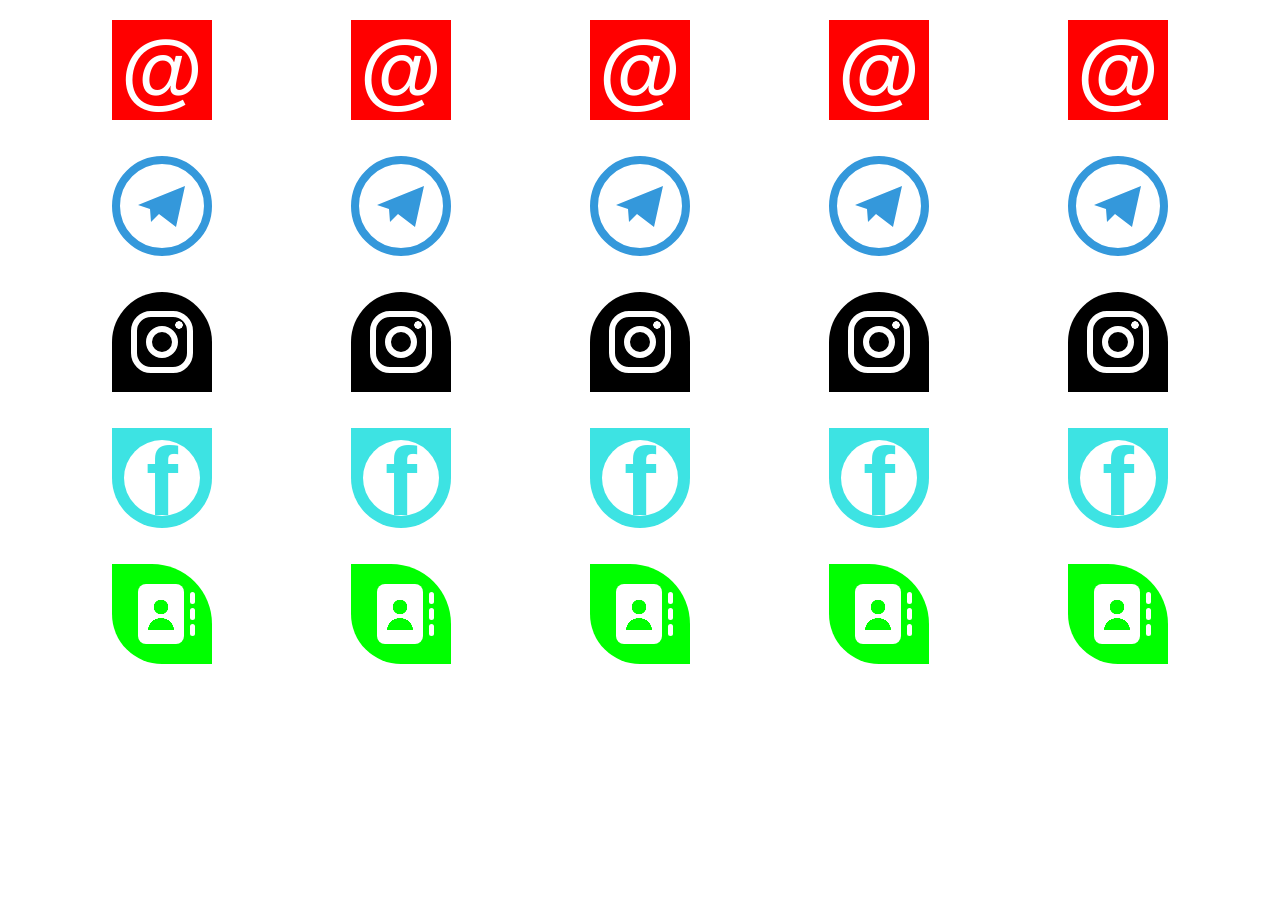
<file: index.html>
<!DOCTYPE html>
<html lang="uz">
<head>
  <meta charset="UTF-8">
  <meta name="viewport" content="width=device-width, initial-scale=1">
  <title>Document</title>
  <link rel="stylesheet" href="style.css">
</head>
<body>

  <div class="grid">
    <!-- mail -->
    <div class="icon mail" id="instagram"></div>
    <div class="icon mail" id="instagram2"></div>
    <div class="icon mail" id="instagram3"></div>
    <div class="icon mail" id="instagram4"></div>
    <div class="icon mail" id="instagram5"></div>

    <!-- telegram -->
    <div class="icon telegram" id="telegram-1"></div>
    <div class="icon telegram" id="telegram-2"></div>
    <div class="icon telegram" id="telegram-3"></div>
    <div class="icon telegram" id="telegram-4"></div>
    <div class="icon telegram" id="telegram-5"></div>

    <!-- instagram -->
    <div class="icon instagram" id="instagram-1"></div>
    <div class="icon instagram" id="instagram-2"></div>
    <div class="icon instagram" id="instagram-3"></div>
    <div class="icon instagram" id="instagram-4"></div>
    <div class="icon instagram" id="instagram-5"></div>

    <!-- facebook -->
    <div class="icon facebook" id="facebook-1"></div>
    <div class="icon facebook" id="facebook-2"></div>
    <div class="icon facebook" id="facebook-3"></div>
    <div class="icon facebook" id="facebook-4"></div>
    <div class="icon facebook" id="facebook-5"></div>

    <!-- contacts -->
    <div class="icon contacts" id="contacts-1"></div>
    <div class="icon contacts" id="contacts-2"></div>
    <div class="icon contacts" id="contacts-3"></div>
    <div class="icon contacts" id="contacts-4"></div>
    <div class="icon contacts" id="contacts-5"></div>
  </div>

</body>
</html>
</file>
<file: style.css>
*,
*::before,
*::after {
    box-sizing: border-box;
}

body {
    margin: 0;
    padding: 20px 0;
    background: #fff;
}

.grid {
    width: min(1195px, 100%);
    margin: 0 auto;
    display: grid;
    grid-template-columns: repeat(5, 1fr);
    row-gap: 36px;
}

.icon {
    position: relative;
    width: 100px;
    height: 100px;
    margin: 0 auto;
}

.icon::before,
.icon::after {
    content: "";
    position: absolute;
}

/* ---------- 1. mail (qizil @) ---------- */
.mail {
    background: #f00;
}

.mail::before {
    content: "@";
    inset: 0;
    color: #fff;
    text-align: center;
    font: bold 84px/100px Arial, sans-serif;
}

/* ---------- 2. telegram ---------- */
.telegram {
    border: 8px solid #3498db;
    border-radius: 50%;
}

.telegram::before {
    /* qog'oz samolyot */
    left: -8px;
    top: -8px;
    width: 100px;
    height: 100px;
    background: #3498db;
    clip-path: polygon(26% 49%, 73% 30%, 64% 71%, 47% 58%, 39% 66%, 38% 53%);
}

/* ---------- 3. instagram ---------- */
.instagram {
    background: #000;
    border-radius: 50px 50px 0 0;
}

.instagram::before {
    /* kvadrat + nuqta */
    left: 19px;
    top: 19px;
    width: 62px;
    height: 62px;
    border: 6px solid #fff;
    border-radius: 20px;
    background: radial-gradient(circle at 48px 14px, #fff 3.5px, transparent 4px) border-box;
}

.instagram::after {
    /* linza */
    left: 34px;
    top: 34px;
    width: 32px;
    height: 32px;
    border: 6px solid #fff;
    border-radius: 50%;
}

/* ---------- 4. facebook ---------- */
.facebook {
    background: #3de3e3;
    border-radius: 0 0 50px 50px;
}

.facebook::before {
    /* oq doira */
    left: 12px;
    top: 12px;
    width: 76px;
    height: 76px;
    background: #fff;
    border-radius: 50%;
}

.facebook::after {
    /* f harfi */
    content: "f";
    left: 0;
    right: 0;
    top: 6px;
    text-align: center;
    color: #3de3e3;
    font: bold 96px/1 Arial, sans-serif;
}

/* ---------- 5. contacts ---------- */
.contacts {
    background: #0f0;
    border-radius: 0 60px 0 50px;
}

.contacts::before {
    /* oq kitob + odam */
    left: 26px;
    top: 20px;
    width: 46px;
    height: 60px;
    border-radius: 8px;
    background:
        radial-gradient(circle at 23px 23px, #0f0 7px, transparent 7.5px),
        radial-gradient(13px 12px at 50% 100%, #0f0 98%, transparent 100%) 10px 34px / 26px 12px no-repeat,
        #fff;
}

.contacts::after {
    /* 3 ta belgi */
    left: 78px;
    top: 28px;
    width: 5px;
    height: 12px;
    border-radius: 3px;
    background: #fff;
    box-shadow: 0 16px #fff, 0 32px #fff;
}

/* animatsiyalar */
#instagram {
    transition: transform .8s ease;
}

#instagram:hover {
    transform: rotate(360deg);
}

#instagram2 {
    transition: transform .8s ease;
}

#instagram2:hover {
    transform: rotate(-360deg);
}

#instagram3 {
    transition: transform 1.4s ease;
}

#instagram3:hover {
    transform: perspective(400px) rotateX(360deg);
}

#instagram4 {
    transition: transform 1.4s ease;
}

#instagram4:hover {
    transform: perspective(400px) rotateY(-360deg);
}

#instagram5 {
    transition: transform .8s ease;
}

#instagram5:hover {
    transform: rotate(360deg);
}

#telegram-1,
#telegram-2 {
    transition: transform .4s ease;
}

#telegram-1:hover,
#telegram-2:hover {
    transform: scale(1.5);
}

#telegram-3,
#telegram-4 {
    transition: transform .4s ease;
}

#telegram-3:hover {
    transform: scale(1.2);
}

#telegram-4:hover {
    transform: scale(.6);
}

#telegram-5 {
    transition: transform .4s ease;
}

#telegram-5:hover {
    transform: scale(.7);
}

#instagram-1 {
    transition: transform .4s ease, border-radius .4s ease;
}

#instagram-1:hover {
    border-radius: 40px 62px 0 0;
    transform: skewY(12deg) skewX(-5deg);
}

#instagram-3 {
    transition: transform .4s ease, border-radius .4s ease;
}

#instagram-3:hover {
    border-radius: 40px 62px 0 0;
    transform: skewY(12deg) skewX(-5deg);
}

#facebook-1 {
    transition: transform .3s ease;
}

#facebook-1:hover {
    transform: translateY(-20px);
}

#facebook-2 {
    transition: transform .3s ease;
}

#facebook-2:hover {
    transform: translateY(20px);
}

#facebook-3 {
    transition: transform .3s ease;
}

#facebook-3:hover {
    transform: translateX(-20px);
}

#facebook-4 {
    transition: transform .3s ease;
}

#facebook-4:hover {
    transform: translateX(20px);
}

#facebook-5 {
    transition: transform .3s ease;
}

#facebook-5:hover {
    transform: translate(-20px, -20px);
}

#contacts-1 {
    transform-origin: top left;
    transition: transform .5s ease-in;
}

#contacts-1:hover {
    transform: rotate(90deg);
}

#contacts-2 {
    transform-origin: top right;
    transition: transform .5s ease;
}

#contacts-2:hover {
    transform: rotate(45deg);
}

#contacts-3 {
    transform-origin: bottom left;
    transition: transform .5s ease;
}

#contacts-3:hover {
    transform: rotate(30deg);
}

#contacts-4 {
    transform-origin: bottom right;
    transition: transform .5s ease;
}

#contacts-4:hover {
    transform: translateY(-20px) rotate(30deg);
}

#contacts-5 {
    transform-origin: top right;
    transition: transform .5s ease-in;
}

#contacts-5:hover {
    transform: rotate(-90deg);
}

#instagram-5 {
    transition: transform .4s ease;
}

#instagram-5:hover {
    transform: skewY(-15deg) scaleX(1.1);
}

#instagram-4 {
    transition: transform .5s ease, border-radius .5s ease;
}

#instagram-4:hover {
    border-radius: 62px 40px 0 0;
    transform: rotate(-20deg);
}

#instagram-2 {
    transition: transform .2s ease, border-radius .2s ease;
}

#instagram-2:hover {
    border-radius: 62px 40px 0 0;
    transform: skewY(-12deg) skewX(5deg);
}
</file>
